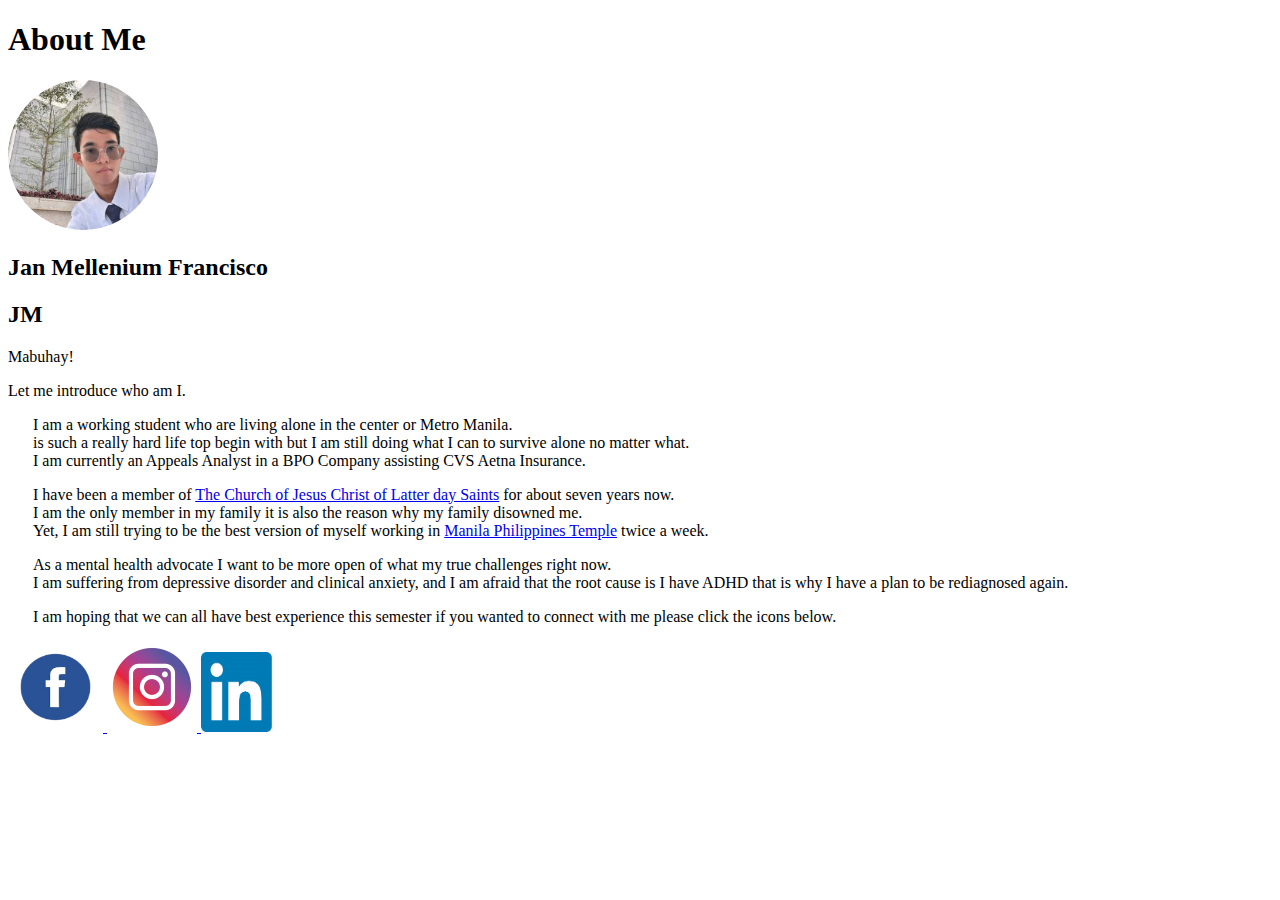
<file: About Me/index.html>
<!DOCTYPE html>
<html lang="en">
<head>
    <meta charset="UTF-8">
    <meta http-equiv="X-UA-Compatible" content="IE=edge">
    <meta name="viewport" content="width=device-width, initial-scale=1.0">
    <title>Home Page</title>
</head>
<body>
    <h1>About Me</h1>
    <img  alt="Image of me" src="images/jm.jpg" style="width:150px;height:150px; border-radius: 50%;" >
    <h2>Jan Mellenium Francisco</h2>
    <h2>JM</h2>
    <p>Mabuhay!</p>
    <p>Let me introduce who am I.</p>
    <p style="margin-left: 25px;">I am a working student who are living alone in the center or Metro Manila. 
        <br> is such a really hard life top begin with but I am still doing what I can to survive alone no matter what. 
        <br> I am currently an Appeals Analyst in a BPO Company assisting CVS Aetna Insurance.</p>
    <p style="margin-left: 25px;">I have been a member of <a href="https://www.churchofjesuschrist.org/?lang=eng">The Church of Jesus Christ of Latter day Saints</a> for about seven years now.
        <br> I am the only member in my family it is also the reason why my family disowned me. 
        <br> Yet, I am still trying to be the best version of myself working in <a href="https://www.churchofjesuschrist.org/temples/details/manila-philippines-temple?lang=eng">Manila Philippines Temple</a> twice a week.</p>
    <p style="margin-left: 25px;">As a mental health advocate I want to be more open of what my true challenges right now. 
        <br>I am suffering from depressive disorder and clinical anxiety, and I am afraid that the root cause is I have ADHD that is why I have a plan to be rediagnosed again.</p>
    <p style="margin-left: 25px;">I am hoping that we can all have best experience this semester if you wanted to connect with me please click the icons below.</p>

    <a href="https://www.facebook.com/eld.frans">
        <img src="images/facebook.png" alt="Facebook Logo Link" style="width:95px;height: 90px;px;">
      </a>
    
      <a href="https://www.instagram.com/jamell_noonescare/">
        <img src="images/instagram.png" alt="instagram Logo Link" style="width:90px;height:90px;">
      </a>

      <a href="www.linkedin.com/in/janmelleniumfrancisco">
        <img src="images/linkedin.png" alt="LinkedIn Logo Link" style="width:80px;height:80px;">
</body>
</html>
</file>
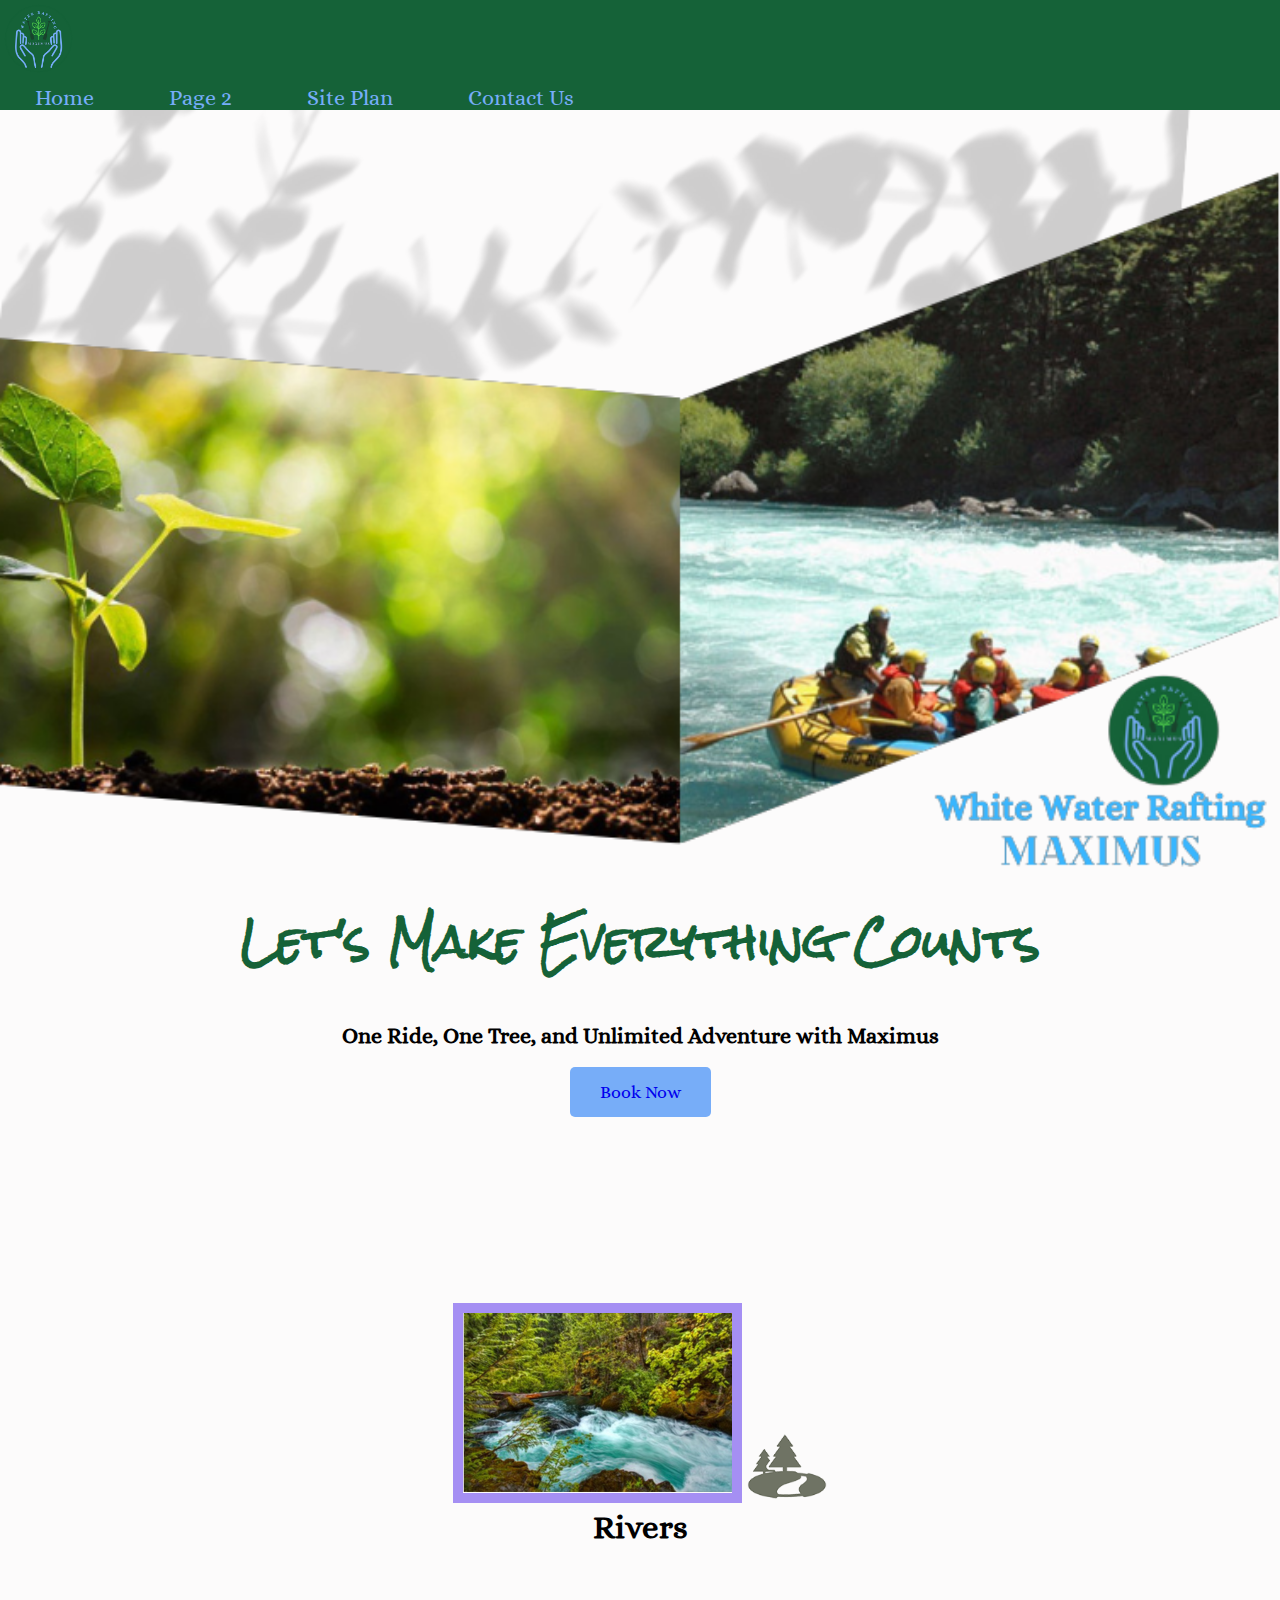
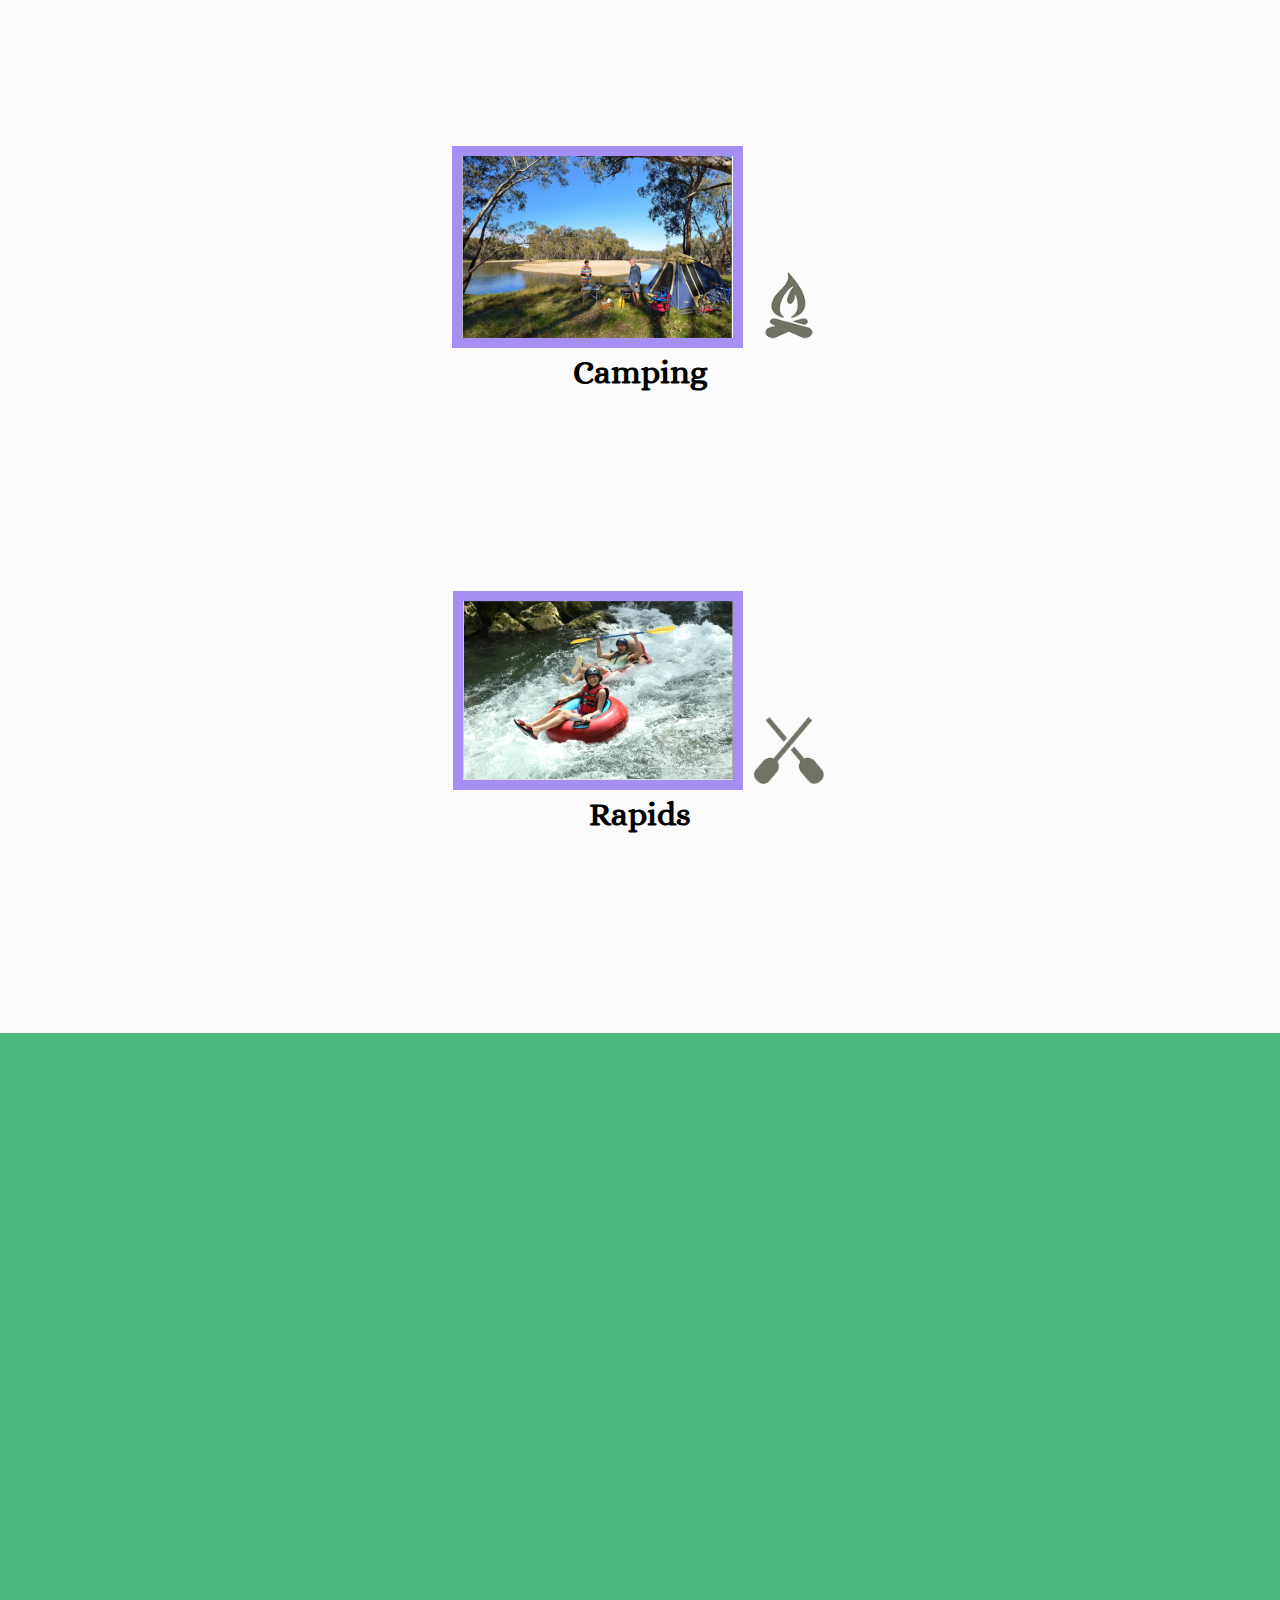
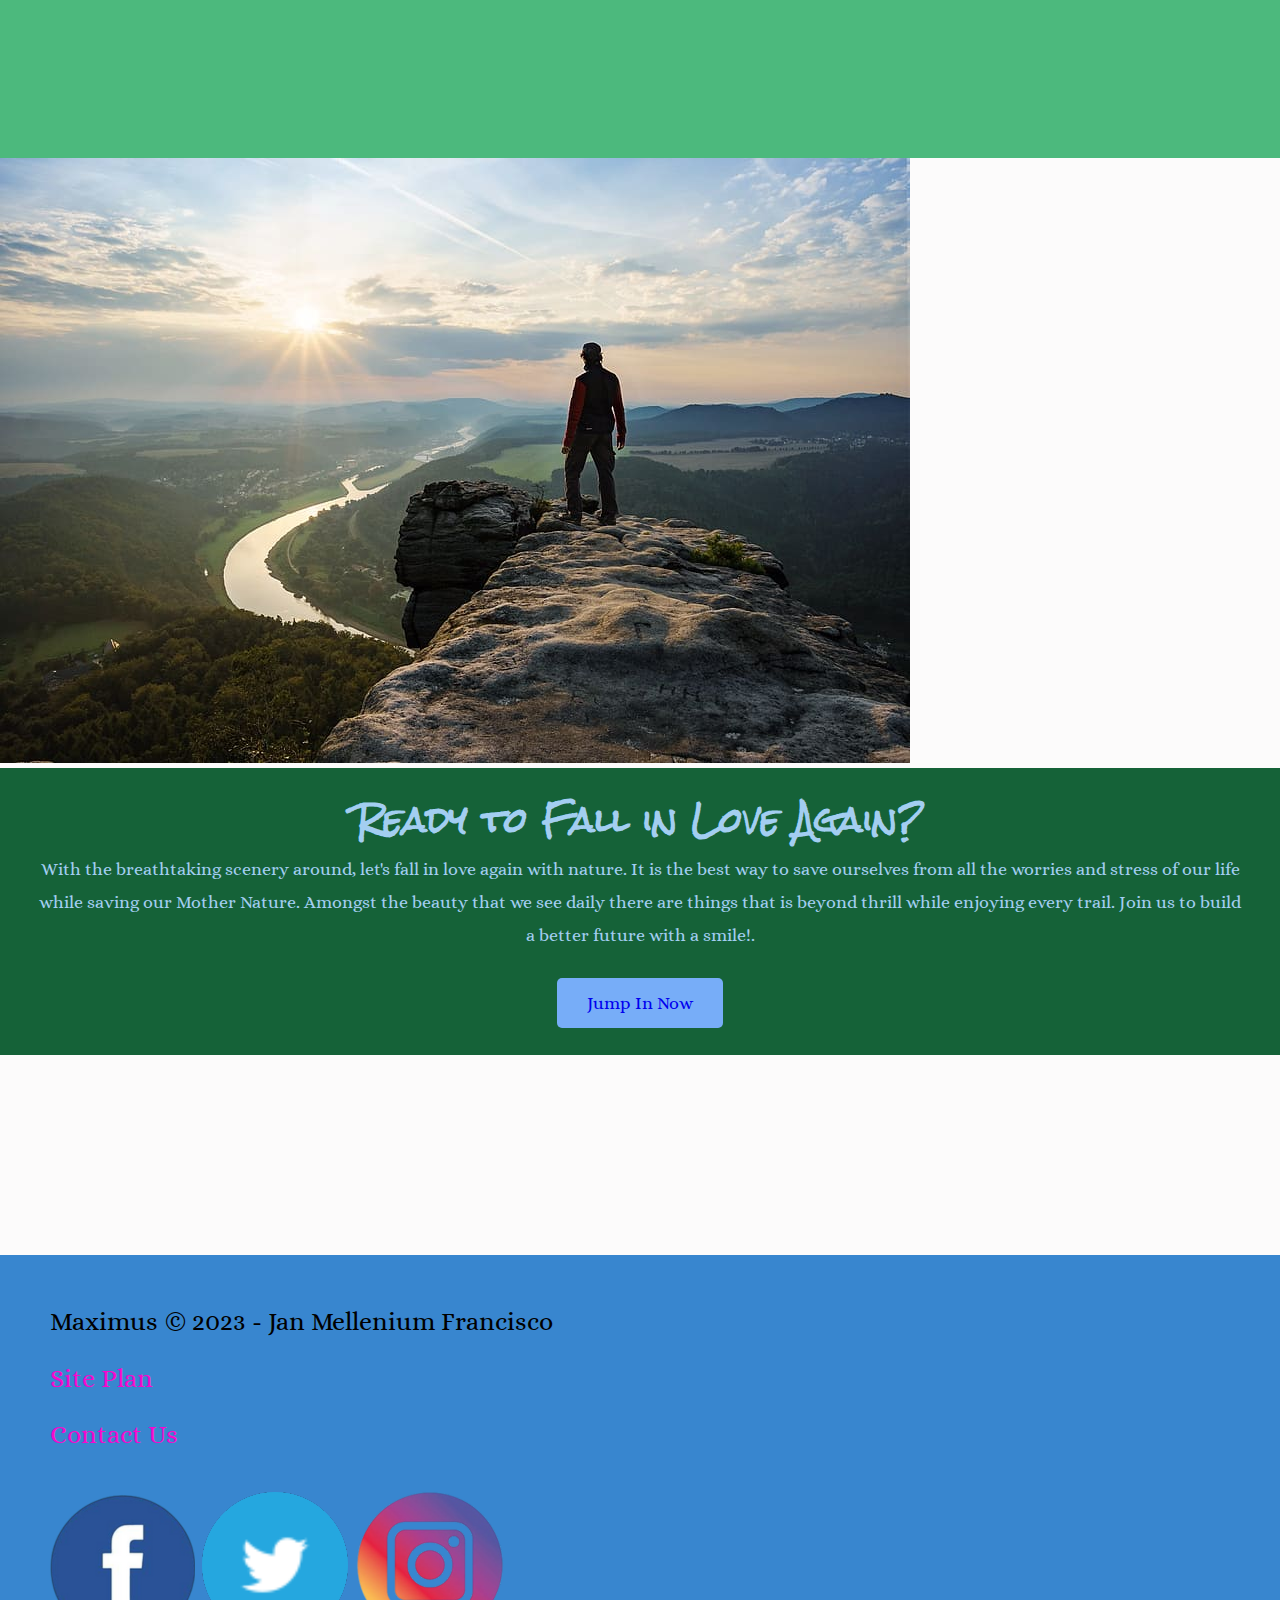
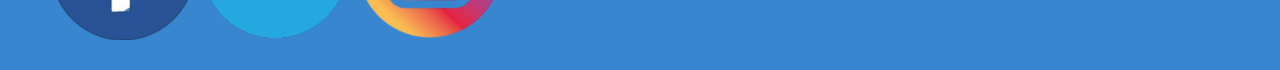
<file: wwr/index.html>
<!DOCTYPE html>
<html lang="en">
<head>
    <meta charset="UTF-8">
    <meta http-equiv="X-UA-Compatible" content="IE=edge">
    <meta name="viewport" content="width=device-width, initial-scale=1.0">
    <title>White Water Rafting | Maximus | Home</title>
    <link type="text/css" rel="stylesheet" href="styles/style.css">

</head>


<body>
    <div id="content">

        <header> 
            
            <a id="logo_link" href="index.html">
                <img class="logo" src="images/MaximusRafting.png" alt="Maximus Logo">
            </a>
            <nav>
                <a href="index.html">Home</a>
                <a href="#">Page 2</a>
                <a href="site-plan-rafting.html">Site Plan</a>
                <a href="contactus.html">Contact Us</a>
            </nav>
        </header>
        <div id="hero">
            <div id="hero-box">
                <img id="hero-image" src="images/heroimage.png" alt="Seedling of tree on the left and people enjoying white water river">
            </div>

            
            <section id="hero-msg">
                <h1 class="home-title">Let's Make Everything Counts</h1>
                <h4>One Ride, One Tree, and Unlimited Adventure with Maximus </h4>
                <div class="button-box">
                    <a class="book" href="contactus.html">Book Now</a>
                </div>
            </section>
        </div>
        <main class="home-grid">
            <section class="rivers-card">
                <img class="card-img" src="images/rivers.png" alt="river in forest">
                <img class="icon" src="images/river_icon.png" alt="river icon">
                <h2>Rivers</h2>
            </section>
            <section class="camping-card">
                <img class="card-img" src="images/camping.png" alt="tent near the river">
                <img class="icon" src="images/fire_icon.png" alt="fire icon">
                <h2>Camping</h2>
            </section>
            <section class="rapids-card">
                <img class="card-img" src="images/rapids.png" alt="rafting boat">
                <img class="icon" src="images/oars.png" alt="oars icon">
                <h2>Rapids</h2>
            </section>
            <div id="background"></div>
            <img class="mountains" src="images/surroundings.png" alt="A man standing at the edge of a mountain with river below">
            <section class="msg">
                <h2>Ready to Fall in Love Again?</h2>
                <p>With the breathtaking scenery around, let's fall in love again with nature. 
                It is the best way to save ourselves from all the worries and stress of our life while saving our Mother Nature.
                Amongst the beauty that we see daily there are things that is beyond thrill while enjoying every trail.
                Join us to build a better future with a smile!.
                </p>
                <a class='join' href="rivers.html">Jump In Now</a>
            </section>
        </main>
        <footer>
            <p>Maximus &copy; 2023 - Jan Mellenium Francisco</p>
            <p><a href="site-plan-rafting.html">Site Plan</a></p>
            <p><a href="contactus.html">Contact Us</a></p>
            <div class="social">
                <a href="https://facebook.com" target="_blank">
                    <img src="images/facebook.png" alt="Facebook Logo Link"> </a>
                <a href="https://twitter.com" target="_blank">
                <img src="images/twitter.png" alt="twitter icon" > </a>
                <a href="https://instagram.com" target="_blank">
                    <img src="images/instagram.png" alt="instagram icon">
                </a>
        </div>
        </footer>
    </div>

</body>
</html>
</file>
<file: wwr/styles/style.css>
@import url('https://fonts.googleapis.com/css2?family=Alice&family=Rock+Salt&display=swap');
body {
    background-color: #fcfbfb;
    font-family: "Alice", "Rock Salt", sans-serif;
    font-size: 22px;
    margin: 0;
    padding: 0;
}
h2 {
    margin: 0;
}


#content {
    max-width: 1600px;
    margin: 0 auto;
    
    
}

.logo {
    width: 80px;
}

#logo_link {
    padding-top: 5px;
}



nav a {
  text-align:center;
  color: #77adf8;
  text-decoration: none;
  padding: 35px;
  
}

nav a:hover {
    background-color:#5DE851 ;
    color: black;
}
.home-title {
    font-family: 'Rock Salt', 'Arial', sans-serif;
    font-size: 2em;
    color: #156238;
    margin-top: 10px;
 }

#hero-image {
    width: 100%;
}
#hero-msg h1, #hero-msg h4 {
    text-align:center;
}
.button-box {
    text-align:center;
}
main section {
    text-align:center;

}

.icon {
    width: 80px;
    padding-top: 10px;

}

#background {
    height: 725px;
    background-color:#4cb97d ;

}
header {
        background-color:#156238 ;
        font-family: "Alice", "arial", sans-serif;
}

.book, .join {
        font-family: 'Alice', 'Arial', sans-serif;
        font-size: 18px;
        background-color:#77adf8;
        text-decoration: none;
        padding: 15px 30px; 
        margin-top: 50px;
        border-radius: 5px;
       
    }
.book:hover, .join:hover{
        background-color:#5DE851 ;
}
.card-img {
    border: 10px solid #a58ff3;
}
main section img {
    box-sizing: border-box;
}

.rivers-card, .camping-card, .rapids-card {
    margin: 200px 0;
}

.msg {
        background-color:#156238 ;
        line-height: 1.5em;
        padding: 35px;

}
.msg h2 {
    font-family: 'Rock Salt','Alice', sans-serif;
    color: #A3CEF1;
    
    
}
.msg p {
    font-family: 'Alice', 'arial', sans-serif;
    font-size: .8em;
    color:#A3CEF1 ;
    padding-bottom: 15px;
}
footer {
        background-color:#3886cf ;
        color: black;
        padding: 25px 50px;
        margin-top: 200px;
    }
footer a {
        color: rgb(245, 9, 205);
        text-decoration: none;
}
footer a:hover{
    color: red;
}

footer p {
    font-size: 1.2em;
}
footer p a:hover{
    text-decoration: underline;
}

footer .social img {
    padding-top: 15px;
}
</file>
